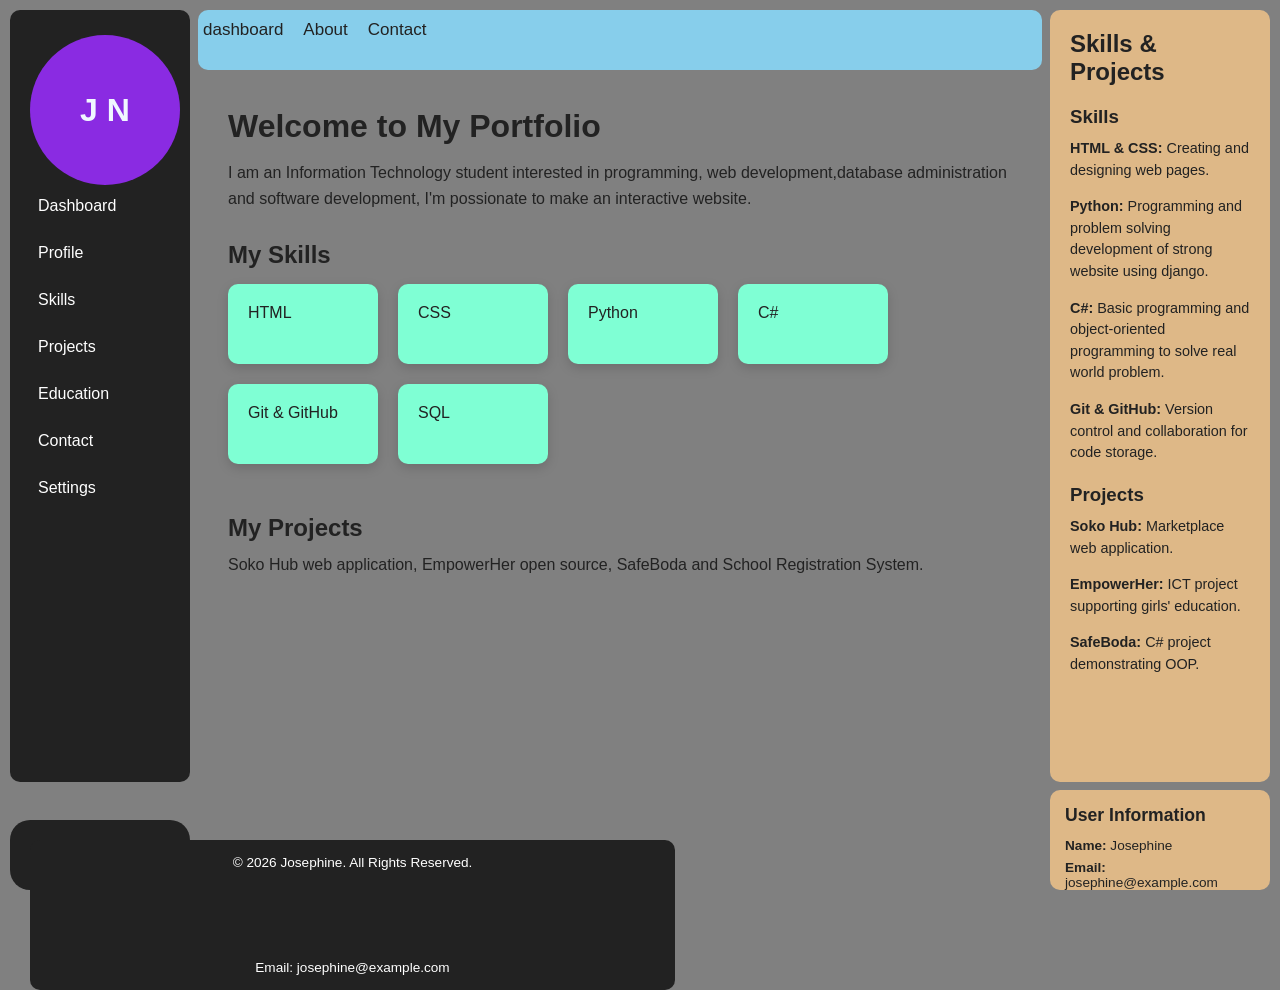
<file: dashboard.html>
<!DOCTYPE html>
<html lang="en">


<head>
    <meta charset="UTF-8">
    <meta name="viewport" content="width=device-width, initial-scale=1.0">
    <title>My Dashboard</title>
    <link rel = "stylesheet" href ="css/style.css">
</head>


<body>


    <div class="parent">


        <!-- 1. SIDEBAR -->
        <div class="div1">
            <h1 id = "log">J N</h1>


            <p>Dashboard</p>
            <p>Profile</p>
            <p>Skills</p>
            <p>Projects</p>
            <p>Education</p>
            <p>Contact</p>
            <p>Settings</p>
        </div>




        
        <div class="div2">
       


            <nav>
                <a href="#">dashboard</a>
                <a href="#">About</a>
                <a href="#">Contact</a>
            </nav>
        </div>




        <!-- 3. MAIN CONTENT -->
        <div class="div3">


            <h1>Welcome to My Portfolio</h1>


            <p>
                I am an Information Technology student interested in
                programming, web development,database administration and software development,
                I'm possionate to make an interactive website.

            </p>


            <h2>My Skills</h2>


            <p>
                <ul class = card >
                       
                 <li>HTML</li><li>CSS</li><li>Python</li><li>C#</li><li>Git & GitHub</li><li> SQL</li>
                <ul>
            </p>


            <h2>My Projects</h2>


            <p>
                Soko Hub web application, EmpowerHer open source, SafeBoda and
                School Registration System.
            </p>


        </div>




        
        <div class="div4">


            <h2>Skills & Projects</h2>


            <h3>Skills</h3>


            <p>
                <strong>HTML & CSS:</strong>
                Creating and designing web pages.
            </p>


            <p>
                <strong>Python:</strong>
                Programming and problem solving development of strong website using django.
            </p>


            <p>
                <strong>C#:</strong>
                Basic programming and object-oriented programming to solve real world problem.
            </p>


            <p>
                <strong>Git & GitHub:</strong>
                Version control and collaboration for code storage.
            </p>




            <h3>Projects</h3>


            <p>
                <strong>Soko Hub:</strong>
                Marketplace web application.
            </p>


            <p>
                <strong>EmpowerHer:</strong>
                ICT project supporting girls' education.
            </p>


            <p>
                <strong>SafeBoda:</strong>
                C# project demonstrating OOP.
            </p>


        </div>




        <!-- 5. FOOTER -->
        <footer>
           <div class="div5">


            <p>
                &copy; 2026 Josephine. All Rights Reserved.
            </p>


            <p>
                Email: josephine@example.com
            </p>


          </div>
        </footer>




        <!-- 6. USER INFORMATION -->
        <div class="div6">


            <h2>User Information</h2>


            <p>
                <strong>Name:</strong> Josephine
            </p>


            <p>
                <strong>Email:</strong> josephine@example.com
            </p>




        </div>


    </div>


</body>
</html>
</file>
<file: css/style.css>
* {
    margin: 0;
    padding: 0;
    box-sizing: border-box;
}

header {
    color: white;
    padding: 20px;
    text-align: center;
   
}

header h1 {
    margin-bottom: 15px;
}

nav {
    display: flex;
    align-items: center;
    justify-content: center;
    gap: 20px;
}

.nav-links {
    display: flex;
    gap: 25px;
}

nav a {
    color: white;
    text-decoration: none;
    font-size: 17px;
    display:flex;
    align-items: flex-end;
}

nav a:hover {
    color: #00bcd4;
}


/* Search bar */
.search {
    display: flex;
    margin-right: 20px;
}

.search input {
    width: 200px;
    padding: 9px;
    border: none;
    border-radius: 5px 0 0 5px;
    outline: none;
    font-size: 15px;
}

.search button {
    padding: 9px 15px;
    border: none;
    background-color:#222;
    color: white;
    cursor: pointer;
    border-radius: 0 5px 5px 0;
}

.search button:hover {
    background-color: grey;
}

main {
    width: 90%;
    max-width: 900px;
    margin: 30px auto;
}

.about {
    padding: 30px;
    border-radius: 10px;
    box-shadow: 0 3px 10px rgba(0, 0, 0, 0.1);
}

.about h2 {
    text-align: center;
    margin-bottom: 20px;
}

.about h3 {
    margin-top: 25px;
    margin-bottom: 10px;
}

.profile-image {
    float: right;
    width: 250px;
    height: 300px;


    margin: 0 0 20px 30px;
    border: 5px solid black;
    box-shadow: 0 4px 12px rgba(0, 0, 0, 0.2);
}




.skills-list,
.goals-list {
    margin-left: 25px;
}

.skills-list li,
.goals-list li {
    margin-bottom: 8px;
}



footer {
    background-color: #222;
    color: white;
    text-align: center;
    padding: 20px;
    margin-top: 30px;
    border-radius:20px;
}

body {
    font-family: Arial, sans-serif;
    background-color:gray;
    color: #222;
}



.parent {
    display: grid;
    grid-template-columns: repeat(5, 1fr);
    grid-template-rows: repeat(5, 1fr);
    gap: 8px;
    min-height: 100vh;
    padding: 10px;
    grid-template-columns: 180px 1fr 1fr 1fr 220px;


    grid-template-rows: 60px 1fr 1fr 1fr 100px;
}



.div1 {
    grid-column: 1;
    grid-row: 1 / 5;
    background-color: #222;
    color: white;
    padding: 25px 20px;
    border-radius: 10px;
}


.div1 h2 {
    margin-bottom: 30px;
}


.div1 p {
    padding: 12px 8px;
    margin-bottom: 5px;
    cursor: pointer;
    border-radius: 5px;
}


.div1 p:hover {
    background-color: #444;
}


/* 2. Navbar */
.div2 {
    grid-column: 2 / 5;
    grid-row: 1;
    background-color: skyblue;
    padding: 10px 5px;
    border-radius: 10px;
    display: flex;
    justify-content: space-between;
    align-items: flex-start;
}


.div2 h2 {
    font-size: 1.4rem;
}


.div2 nav {
    display: flex;
    gap: 20px;
}


.div2 a {
    color: #222;
    text-decoration: none;
}


.div2 a:hover {
    color: #666;
}


/* 3. Main Content */
.div3 {
    grid-column: 2 / 5;
    grid-row: 2 / 5;
   
    padding: 30px;
    border-radius: 10px;
    overflow-y: auto;
}
.card {
    list-style: none;
    padding: 0;
    margin: 0;


    display: flex;
    gap: 20px;
    flex-wrap: wrap;
}
#log{
border-radius:50%;
background-color:blueviolet;
color:aliceblue;
justify-content:center;
display:flex;
width: 150px;
height:150px;
align-items: center;

}
.card li {
    
    width: 150px;
    height:80px;
    padding: 20px;
    background-color: aquamarine;
    border-radius: 10px;
    box-shadow: 0 4px 12px rgba(0, 0, 0, 0.15);
    transition: transform 0.3s;
}


.card li:hover {
    transform: translateY(-5px);
}

.div3 h1 {
    margin-bottom: 15px;
}


.div3 h2 {
    margin-top: 30px;
    margin-bottom: 10px;
}


.div3 p {
    line-height: 1.6;
    margin-bottom: 15px;
}


/* 4. History */
.div4 {
    grid-column: 5;
    grid-row: 1 / 5;
    background-color: burlywood;
    padding: 20px;
    border-radius: 10px;
    overflow-y: auto;
    
}


.div4 h2 {
    margin-bottom: 20px;
}


.div4 h3 {
    margin-top: 20px;
    margin-bottom: 10px;
}


.div4 p {
    font-size: 0.9rem;
    line-height: 1.5;
    margin-bottom: 15px;
}


/* 5. Footer */
.div5 {
    
    grid-column: 1 / 5;
    grid-row: 5;

    background-color: #222;
    color: white;
    padding: 15px 25px;
    border-radius: 10px;
    width: 645px;
    height:150px;


    display: flex;
    justify-content: space-between;
    align-items: center;
}


.div5 p {
    font-size: 0.85rem;
}


/* 6. User Information */
.div6 {
    grid-column: 5;
    grid-row: 5;
    background-color: burlywood;
    padding: 15px;
    border-radius: 10px;
}


.div6 h2 {
    font-size: 1.1rem;
    margin-bottom: 12px;
}


.div6 p {
    font-size: 0.85rem;
    margin-bottom: 7px;
}


/* Links */
a {
    transition: 0.2s;
}
   
.div2 {
        flex-direction: column;
        gap: 15px;
    }


.div5 {
        flex-direction: column;
        gap: 8px;
    }
</file>
